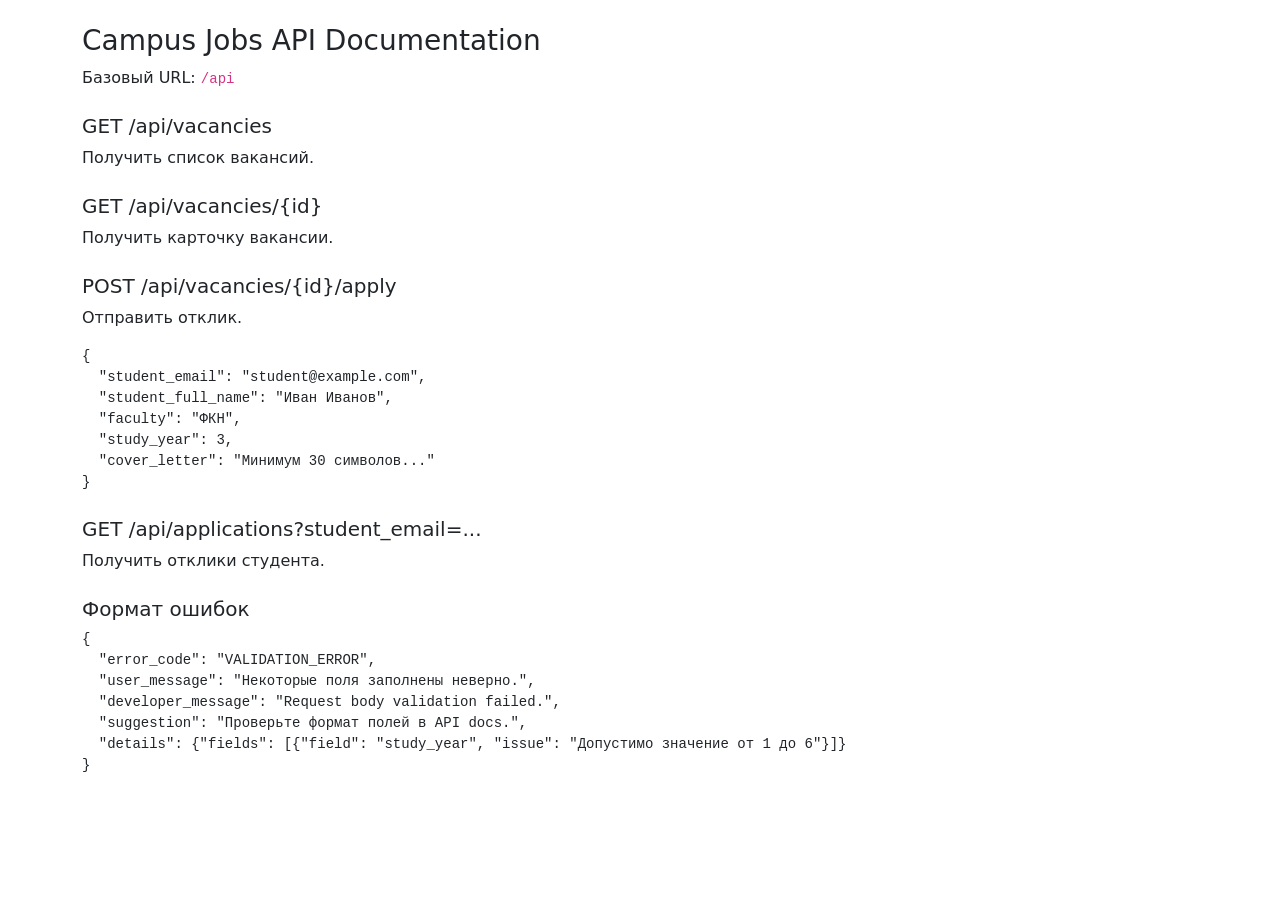
<file: app/templates/docs.html>
<!doctype html>
<html lang="ru">
<head>
  <meta charset="UTF-8">
  <meta name="viewport" content="width=device-width,initial-scale=1">
  <title>Campus Jobs API Docs</title>
  <link href="https://cdn.jsdelivr.net/npm/bootstrap@5.3.3/dist/css/bootstrap.min.css" rel="stylesheet" />
</head>
<body class="container py-4">
  <h1 class="h3">Campus Jobs API Documentation</h1>
  <p>Базовый URL: <code>/api</code></p>

  <h2 class="h5 mt-4">GET /api/vacancies</h2>
  <p>Получить список вакансий.</p>

  <h2 class="h5 mt-4">GET /api/vacancies/{id}</h2>
  <p>Получить карточку вакансии.</p>

  <h2 class="h5 mt-4">POST /api/vacancies/{id}/apply</h2>
  <p>Отправить отклик.</p>
  <pre>{
  "student_email": "student@example.com",
  "student_full_name": "Иван Иванов",
  "faculty": "ФКН",
  "study_year": 3,
  "cover_letter": "Минимум 30 символов..."
}</pre>

  <h2 class="h5 mt-4">GET /api/applications?student_email=...</h2>
  <p>Получить отклики студента.</p>

  <h2 class="h5 mt-4">Формат ошибок</h2>
  <pre>{
  "error_code": "VALIDATION_ERROR",
  "user_message": "Некоторые поля заполнены неверно.",
  "developer_message": "Request body validation failed.",
  "suggestion": "Проверьте формат полей в API docs.",
  "details": {"fields": [{"field": "study_year", "issue": "Допустимо значение от 1 до 6"}]}
}</pre>
</body>
</html>
</file>
